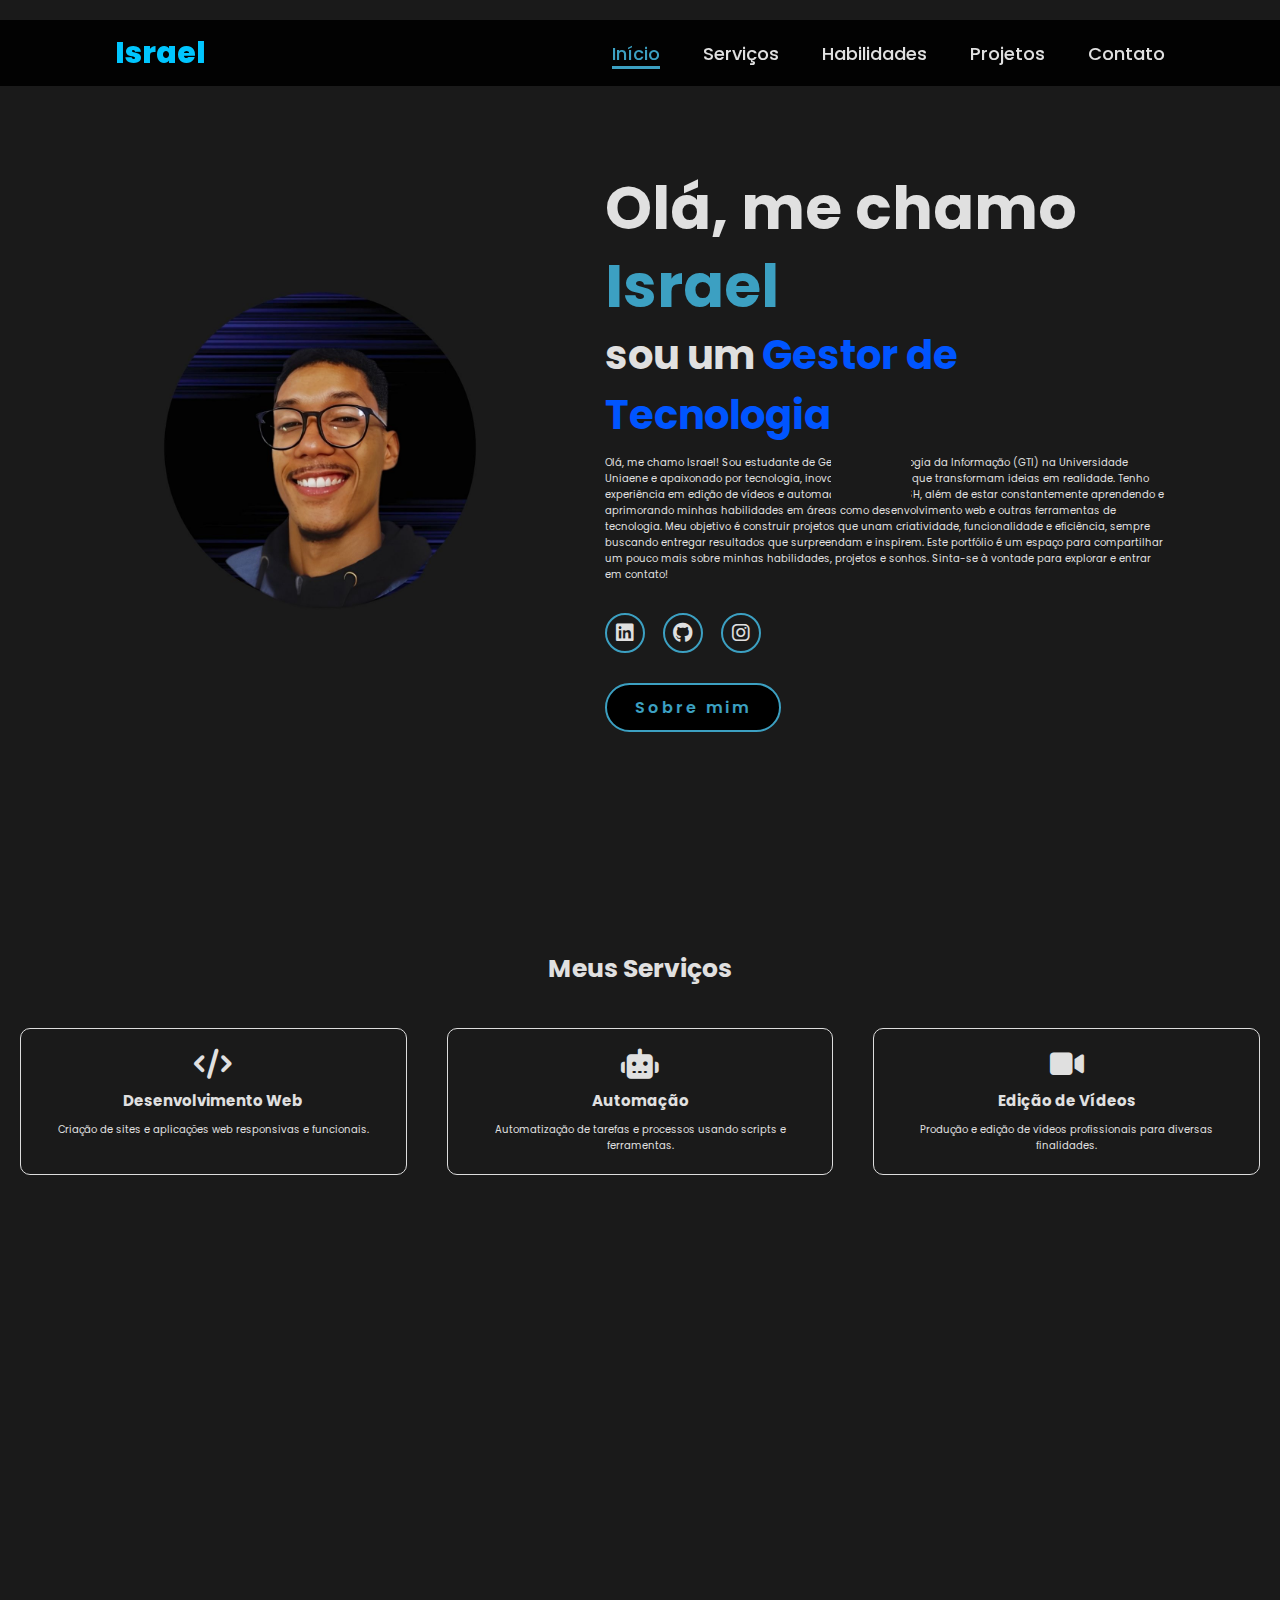
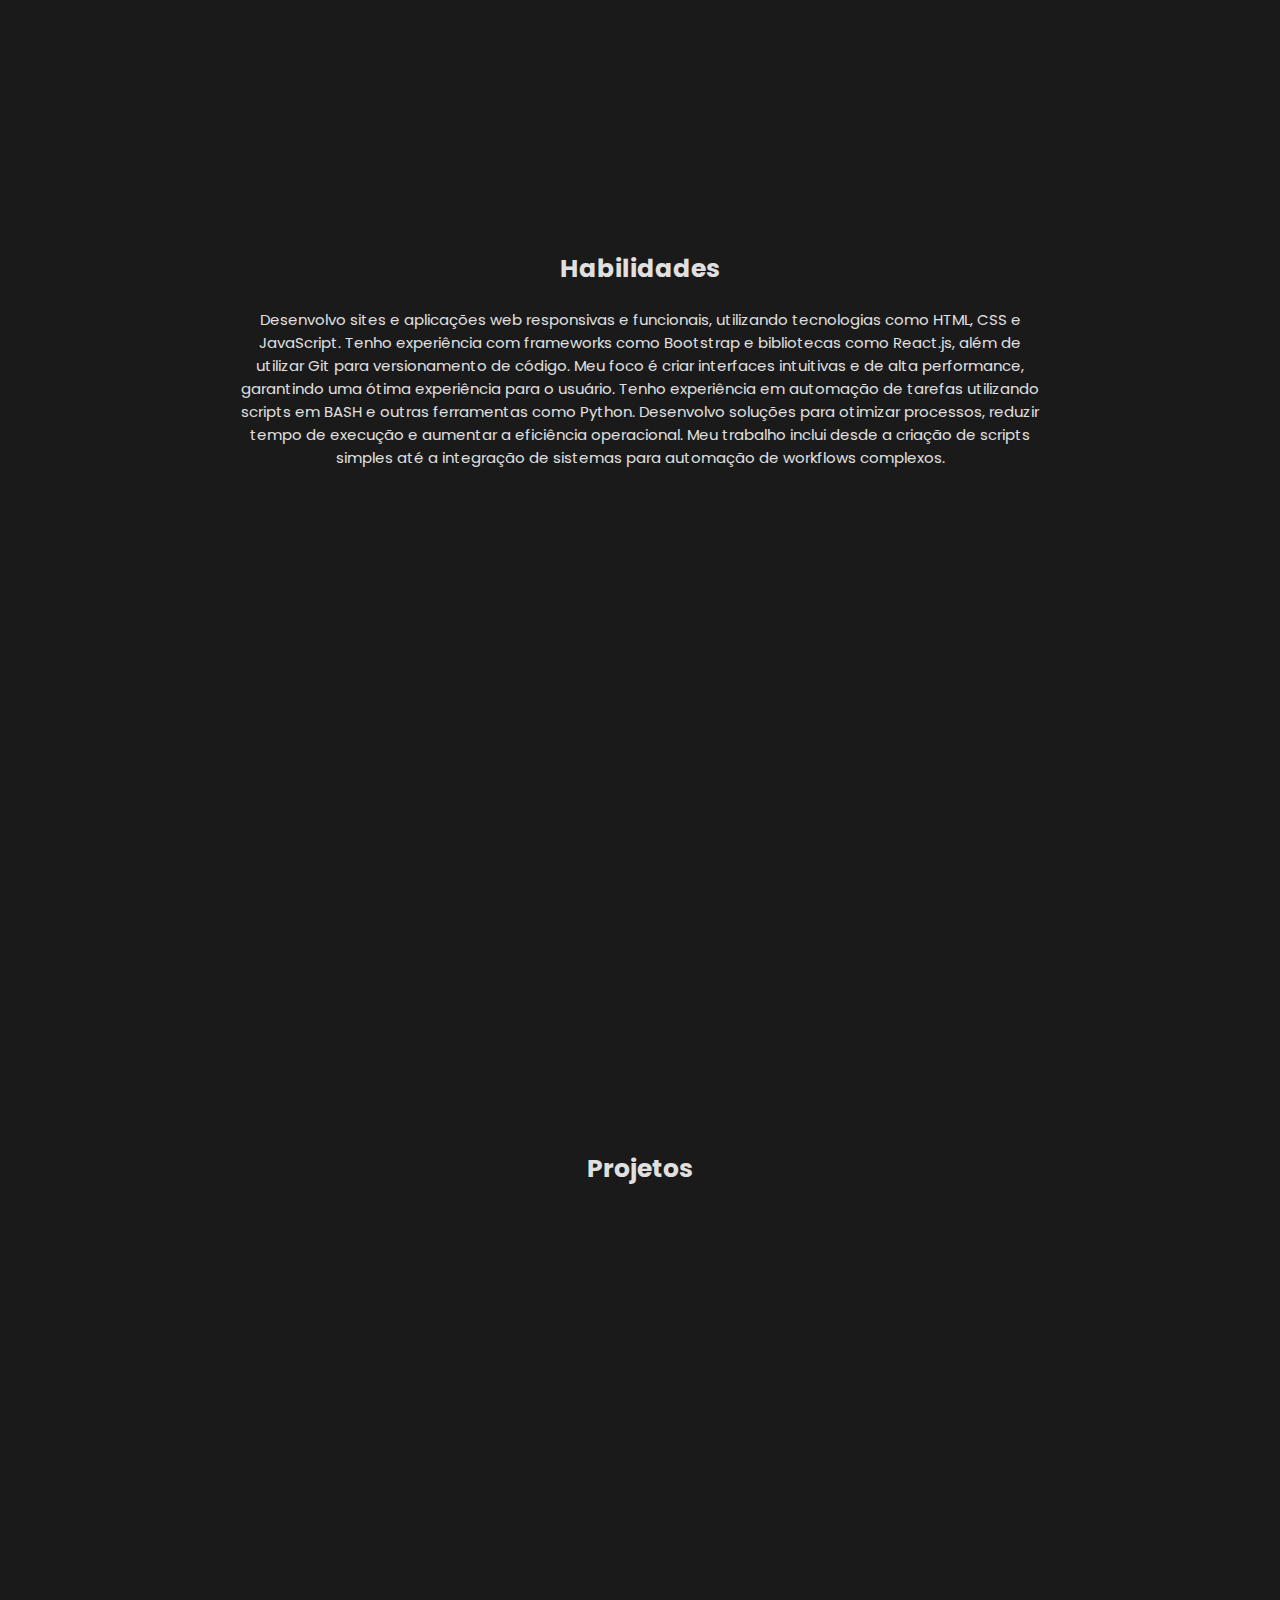
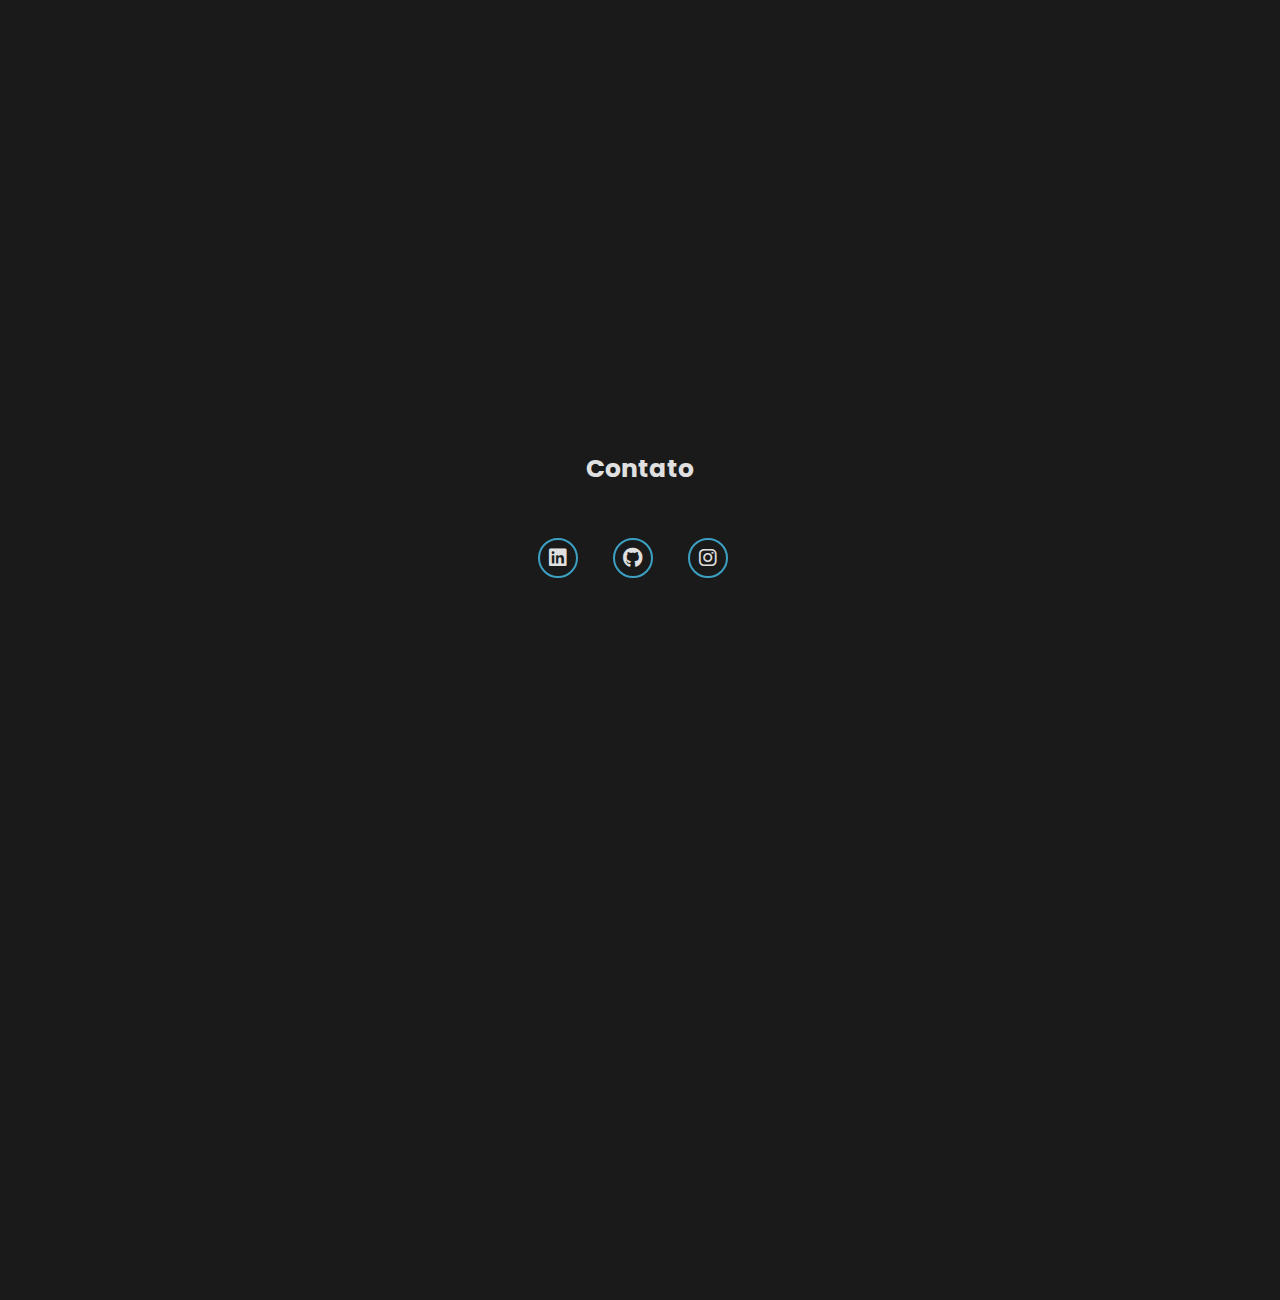
<file: index.html>
<!DOCTYPE html>
<html lang="pt">
<head>
    <meta charset="UTF-8">
    <meta name="viewport" content="width=device-width, initial-scale=1.0">
    <link rel="stylesheet" href="https://cdnjs.cloudflare.com/ajax/libs/font-awesome/6.5.2/css/all.min.css"/>
    <link rel="stylesheet" href="https://fonts.googleapis.com/css2?family=Poppins%3Awght%40100%3B200%3B300%3B400%3B500%3B600&display=swap%27%29%3B"/>
    <link rel="stylesheet" href="meu.css">

    <title>Portfolio Website</title>
</head>
<body>
    <header>
        <a href="#" class="logo">Israel</a>

    <nav>
        <a href="#inicio" class="active">Início</a>
        <a href="#servicos">Serviços</a>
        <a href="#habilidades">Habilidades</a>
        <a href="#projetos">Projetos</a>
        <a href="#contato">Contato</a>
    </nav>
    </header>
    <section class="home" id="inicio">
        <div class="home-img">
            <img src="FotoPrincipal.jpg" alt="Foto principal de Israel">
        </div>
        <div class="home-content">
            <h1>Olá, me chamo <span>Israel</span></h1>
            <h3 class="typing-text">sou um <span></span></h3>
            <p>Olá, me chamo Israel! Sou estudante de Gestão da Tecnologia da Informação (GTI) na Universidade Uniaene e apaixonado por tecnologia, inovação e soluções que transformam ideias em realidade.

                Tenho experiência em edição de vídeos e automação usando BASH, além de estar constantemente aprendendo e aprimorando minhas habilidades em áreas como desenvolvimento web e outras ferramentas de tecnologia. Meu objetivo é construir projetos que unam criatividade, funcionalidade e eficiência, sempre buscando entregar resultados que surpreendam e inspirem.
                
                Este portfólio é um espaço para compartilhar um pouco mais sobre minhas habilidades, projetos e sonhos. Sinta-se à vontade para explorar e entrar em contato!</p>
                <div class="social-icons">
                    <a href="https://www.linkedin.com/in/israel-chaves-17a9ab2b7/" target="_blank"><i class="fa-brands fa-linkedin"></i></a>    
                    <a href="https://github.com/IsraelChaves" target="_blank"><i class="fa-brands fa-github"></i></a>    
                    <a href="https://www.instagram.com/seu-perfil" target="_blank"><i class="fa-brands fa-instagram"></i></a>    
                </div>
           <a href="#" class="btn">Sobre mim</a>
        </div>
    </section>
    <section class="services" id="servicos">
        <h2>Meus Serviços</h2>
        <div class="service-container">
            <div class="service">
                <i class="fa-solid fa-code"></i>
                <h3>Desenvolvimento Web</h3>
                <p>Criação de sites e aplicações web responsivas e funcionais.</p>
            </div>
            
            <div class="service">
                <i class="fa-solid fa-robot"></i>
                <h3>Automação</h3>
                <p>Automatização de tarefas e processos usando scripts e ferramentas.</p>
            </div>
            <div class="service">
                <i class="fa-solid fa-video"></i>
                <h3>Edição de Vídeos</h3>
                <p>Produção e edição de vídeos profissionais para diversas finalidades.</p>
            </div>
        </div>
    </section>
    
    <section class="habilidades" id="habilidades">
        <h2>Habilidades</h2>
        <p>Desenvolvo sites e aplicações web responsivas e funcionais, utilizando tecnologias como HTML, CSS e JavaScript. Tenho experiência com frameworks como Bootstrap e bibliotecas como React.js, além de utilizar Git para versionamento de código. Meu foco é criar interfaces intuitivas e de alta performance, garantindo uma ótima experiência para o usuário. Tenho experiência em automação de tarefas utilizando scripts em BASH e outras ferramentas como Python. Desenvolvo soluções para otimizar processos, reduzir tempo de execução e aumentar a eficiência operacional. Meu trabalho inclui desde a criação de scripts simples até a integração de sistemas para automação de workflows complexos.</p>
    </section>
    
    <section class="projetos" id="projetos">
        <h2>Projetos</h2>
        <!-- Conteúdo do projeto -->
    </section>
    
    <section class="contato" id="contato">
        <h2>Contato</h2>
        <div class="social-icons">
            <a href="https://www.linkedin.com/in/israel-chaves-17a9ab2b7/" target="_blank"><i class="fa-brands fa-linkedin"></i></a>    
            <a href="https://github.com/IsraelChaves" target="_blank"><i class="fa-brands fa-github"></i></a>    
            <a href="https://www.instagram.com/seu-perfil" target="_blank"><i class="fa-brands fa-instagram"></i></a>    
        </div>
    </section>

    <script>
        document.querySelectorAll('a[href^="#"]').forEach(anchor => {
            anchor.addEventListener('click', function (e) {
                e.preventDefault();
                document.querySelector(this.getAttribute('href')).scrollIntoView({
                    behavior: 'smooth'
                });
            });
        });
    </script>
</body>
</html>
</file>
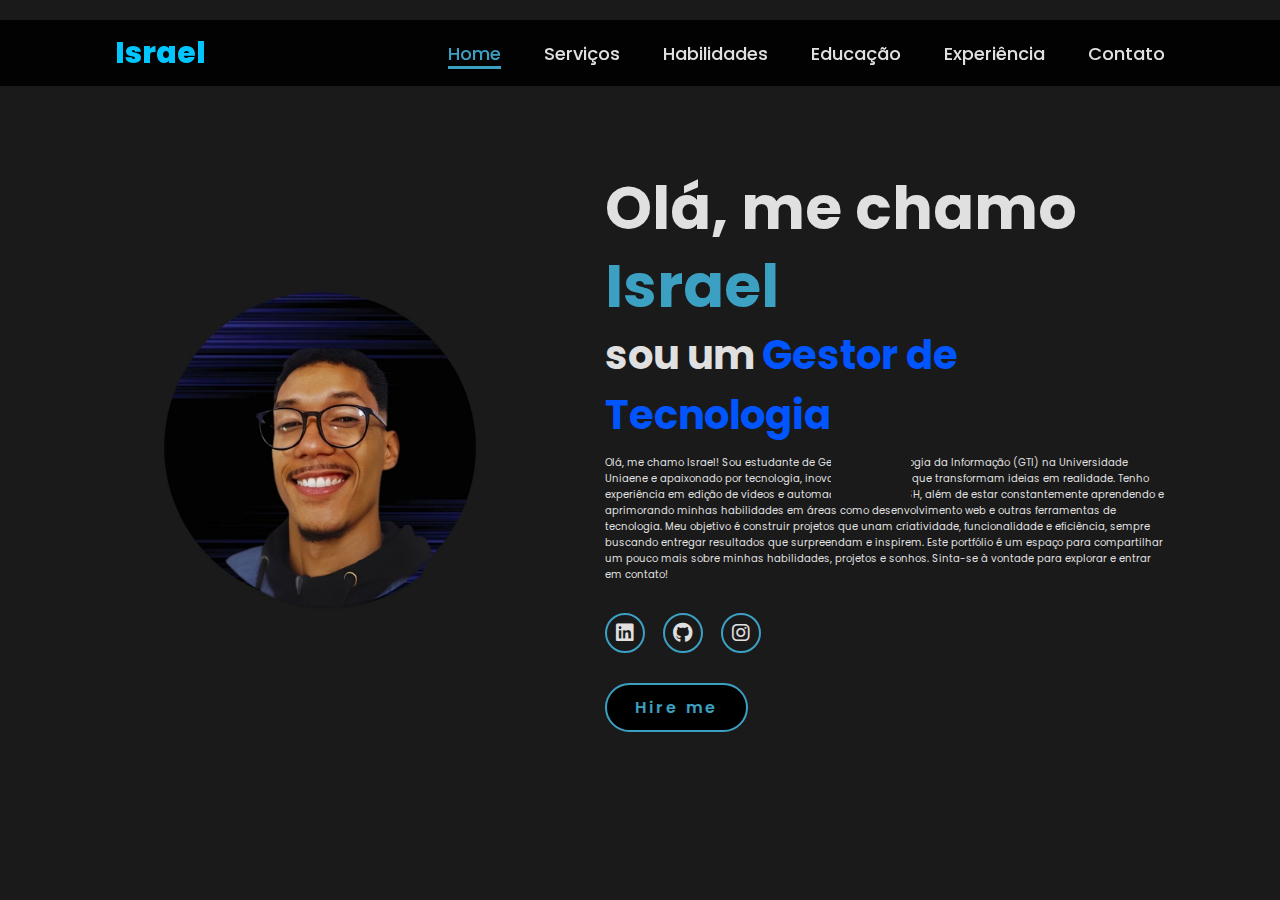
<file: meu.html>
<!DOCTYPE html>
<html lang="pt">
<head>
    <meta charset="UTF-8">
    <meta name="viewport" content="width=device-width, initial-scale=1.0">
    <link rel="stylesheet" href="https://cdnjs.cloudflare.com/ajax/libs/font-awesome/6.5.2/css/all.min.css"/>
    <link rel="stylesheet" href="https://fonts.googleapis.com/css2?family=Poppins%3Awght%40100%3B200%3B300%3B400%3B500%3B600&display=swap%27%29%3B"/>
    <link rel="stylesheet" href="meu.css">

    <title>Portfolio Website</title>
</head>
<body>
    <header>
        <a href="#" class="logo">Israel</a>

    <nav>
        <a href="#" class="active">Home</a>
        <a href="#">Serviços</a>
        <a href="#">Habilidades</a>
        <a href="#">Educação</a>
        <a href="#">Experiência</a>
        <a href="#">Contato</a>
    </nav>
    </header>
    <section class="home">
        <div class="home-img">
            <img src="FotoPrincipal.jpg" alt="Foto principal de Israel">
        </div>
        <div class="home-content">
            <h1>Olá, me chamo <span>Israel</span></h1>
            <h3 class="typing-text">sou um <span></span></h3>
            <p>Olá, me chamo Israel! Sou estudante de Gestão da Tecnologia da Informação (GTI) na Universidade Uniaene e apaixonado por tecnologia, inovação e soluções que transformam ideias em realidade.

                Tenho experiência em edição de vídeos e automação usando BASH, além de estar constantemente aprendendo e aprimorando minhas habilidades em áreas como desenvolvimento web e outras ferramentas de tecnologia. Meu objetivo é construir projetos que unam criatividade, funcionalidade e eficiência, sempre buscando entregar resultados que surpreendam e inspirem.
                
                Este portfólio é um espaço para compartilhar um pouco mais sobre minhas habilidades, projetos e sonhos. Sinta-se à vontade para explorar e entrar em contato!</p>
            <div class="social-icons">
                <a href="#"><i class="fa-brands fa-linkedin"></i></a>    
                <a href="#"><i class="fa-brands fa-github"></i></a>    
                <a href="#"><i class="fa-brands fa-instagram"></i></a>    
            </div>
           <a href="#" class="btn">Hire me</a>
        </div>
    </section>
</body>
</html>
</file>
<file: meu.css>
@import url('https://fonts.googleapis.com/css2?family=Poppins:wght@100;200;300;400;500;600&display=swap');

*{
    margin:0;
    padding:0;
    box-sizing: border-box;
    text-decoration: none;
    border:none;
    outline:none;
    font-family: 'Poppins', sans-serif;
}

html{
    font-size:62.5%;
}

body{
    width: 100%;
    height: 100%;
    overflow-x: hidden;
    background-color: #1a1a1a; /* Fundo preto */
    color: #e0e0e0; /* Texto cinza claro */
}

header{
    margin-top:20px;
    position: fixed;
    top: 0;
    left: 0;
    width: 100%;
    padding: 1rem 9%;
    background-color: rgba(0, 0, 0, 0.9); /* Fundo preto semi-transparente */
    display: flex;
    justify-content: space-between;
    align-items: center;
    z-index: 100;
}

.logo{
    font-size:3rem;
    color: #00C6FF; 
    font-weight: 800;
    cursor: pointer;
    transition: 0.5s ease;
}

.logo:hover{
    transform: scale(1.1);
    color: #3ca0c2; 
}

nav a{
    font-size: 1.8rem;
    color: #e0e0e0; /* Texto cinza claro */
    margin-left: 4rem;
    font-weight: 500;
    transition: 0.3s ease;
    border-bottom: 3px solid transparent;
}

nav a:hover,
nav a.active{
    color: #3ca0c2; 
    border-bottom: 3px solid #3ca0c2; 
}

@media(max-width:995px){
   nav{
    position: absolute;
    display: none;
    top: 0;
    right:0;
    width: 40%;
    border-left: 3px solid #3ca0c2; 
    border-bottom: 3px solid #3ca0c2; 
    border-top-left-radius: 2rem;
    padding: 1rem solid;
    background-color: #242424; /* Cinza escuro */
    border-top: 0.1rem solid rgba(0,0,0,0.1);
}

nav.active{
    display: block;
}

nav a{
    display: block;
    font-size: 2rem;
    margin: 3rem 0;
}

nav a:hover,
nav a.active{
    padding: 1rem;
    border-radius: 0.5rem;
    border-bottom: 0.5rem solid #3ca0c2; 
}
}

section{
    min-height: 100vh;
    padding: 5rem 9% 5rem;
    background-color: #1a1a1a; /* Fundo preto */
}

.home{
    display: flex;
    justify-content: center;
    align-items: center;
    gap: 8rem;
    background-color: #1a1a1a; /* Fundo preto */
}

.home .home-content h1{
    font-size: 6rem;
    font-weight: 700;
    line-height: 1.3;
    color: #e0e0e0; /* Texto cinza claro */
}

span{
    color: #3ca0c2; 
}

.home-content h3{
    font-size: 4rem;
    margin-bottom: 1rem;
    font-weight: 700;
    color: #e0e0e0; /* Texto cinza claro */
}

.home-img{
    border-radius: 50%;
}

.home-img img{
    position: relative;
    width: 32vw;
    border-radius: 50%;
    box-shadow: 0 0 25px solid;
    cursor: pointer;
    transition: 0.2s linear;
}

.home-img img:hover{
    font-size: 1.8rem;
    font-weight: 500;
}

.social-icons a{
    display: inline-flex;
    justify-content: center;
    align-items: center;
    width: 4rem;
    height: 4rem;
    background-color: transparent;
    border:0.2rem solid #3ca0c2; 
    font-size: 2rem;
    border-radius: 50%;
    margin: 3rem 1.5rem 3rem 0;
    transition: 0.3s ease;
    color: #e0e0e0; /* Texto cinza claro */
}

.social-icons a:hover{
    color: black;
    transform: scale(1.3) translateY(-5px);
    background-color: #3ca0c2; 
    box-shadow: 0 0 25px #3ca0c2; 
}

.btn{
    display: inline-block;
    padding: 1rem 2.8rem;
    background-color: black;
    border-radius: 4rem;
    font-size: 1.6rem;
    color: #3ca0c2; 
    letter-spacing: 0.3rem;
    font-weight: 600;
    border: 2px solid #3ca0c2; 
    transition: 0.3s ease;
    cursor: pointer;
}

.btn:hover{
    transform: scale(1.03);
    background-color: #3ca0c2;  
    color: black;
    box-shadow: 0 0 2px #3ca0c2; 
}

.typing-text{
    font-size: 3rem;
    font-weight: 600;
    min-width: 280px;
    color: #e0e0e0; 
}

.typing-text span{
    position: relative;
}

.typing-text span::before{
    content: "Gestor de Tecnologia";
    color: #0055FF; 
}

.typing-text span::after{ /*Aqui é a parte onde fica a / do gestor */
    content: "";
    background-color:  #1a1a1a; /* Cinza escuro */
    position: absolute;
    width: calc(100% + 8px);
    height: 100%;
    border-left: 3px solid #1a1a1a; /* Fundo preto */
    right: -8;
    animation: cursor 1.0s infinite;
}

@keyframes cursor{
    to{
        border-left: 3px solid #ffffff; 
    }
}

@media(max-width: 1000px){
    .home{
        gap: 4rem;
    }
}

@media(max-width: 995px){
    .home{
        flex-direction: column;
        gap: 5rem 4rem;
    }

    .home .home-content h3{
        font-size: 2.5rem;
    }

    .home-content h1{
        font-size: 5rem;
    }

    .home-img img{
        width: 70vw;
        margin-top: 4rem;
    }
}

.services {
    padding: 50px 0; /* Adiciona espaçamento acima e abaixo da seção */
    text-align: center; /* Centraliza o texto dentro da seção */
}

.services h2 {
    font-size: 2.5em; /* Define o tamanho da fonte do título */
    margin-bottom: 20px; /* Adiciona espaçamento abaixo do título */
}

.service-container {
    display: flex; /* Usa flexbox para organizar os itens */
    justify-content: space-around; /* Distribui os itens com espaço ao redor */
    flex-wrap: wrap; /* Permite que os itens quebrem linha se necessário */
}

.service {
    flex: 1; /* Permite que o item cresça para ocupar o espaço disponível */
    margin: 20px; /* Adiciona espaçamento ao redor de cada item */
    padding: 20px; /* Adiciona espaçamento interno em cada item */
    border: 1px solid #ddd; /* Adiciona uma borda cinza clara ao redor de cada item */
    border-radius: 10px; /* Arredonda os cantos de cada item */
    transition: transform 0.3s; /* Adiciona uma transição suave ao transformar o item */
}

.service i {
    font-size: 3em; /* Define o tamanho da fonte dos ícones */
    margin-bottom: 10px; /* Adiciona espaçamento abaixo dos ícones */
}

.service h3 {
    font-size: 1.5em; /* Define o tamanho da fonte dos subtítulos */
    margin-bottom: 10px; /* Adiciona espaçamento abaixo dos subtítulos */
}

.service p {
    font-size: 1em; /* Define o tamanho da fonte dos parágrafos */
}

.service:hover {
    transform: scale(1.05); /* Aumenta o tamanho do item quando o mouse passa sobre ele */
}

.habilidades {
    padding: 50px 0; 
    text-align: center; 
}

.habilidades h2 {
    font-size: 2.5em; 
    margin-bottom: 20px;
}

.habilidades p {
    font-size: 1.5em; 
    margin: 0 auto; 
    max-width: 800px; 
}

.projetos {
    padding: 50px 0; 
    text-align: center; 
}

.projetos h2 {
    font-size: 2.5em; 
    margin-bottom: 20px;
}

.contato {
    padding: 50px 0; 
    text-align: center; 
}

.contato h2 {
    font-size: 2.5em; 
    margin-bottom: 20px; 
}

.contato .social-icons {
    display: flex; 
    justify-content: center; 
    gap: 20px;
}

.contato .social-icons a {
    font-size: 2em; 
    color: #e0e0e0; 
    transition: color 0.3s; 
}

.contato .social-icons a:hover {
    color: #3ca0c2; 
}
</file>
